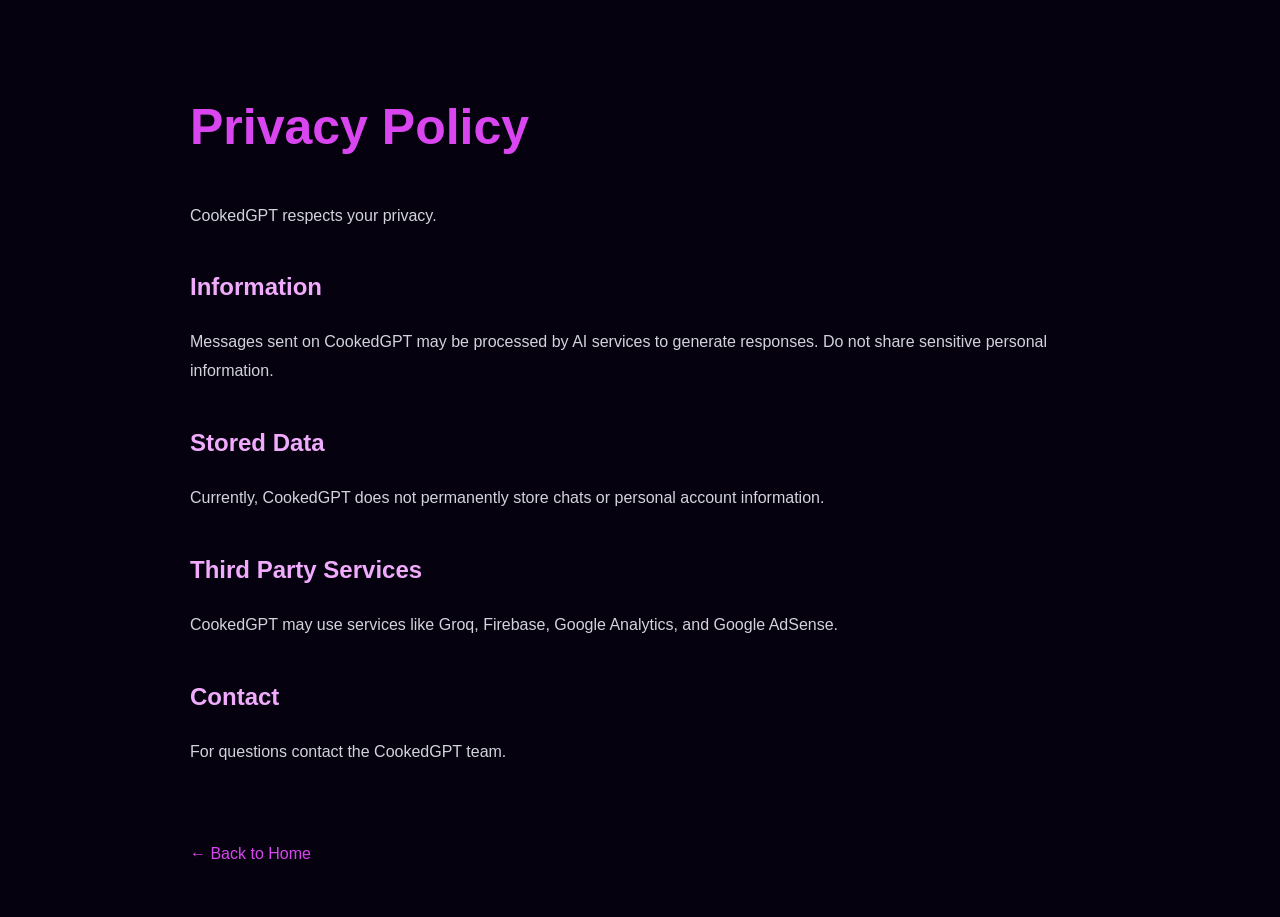
<file: templates/privacy.html>
<!DOCTYPE html>
<html lang="en">
<head>
  <meta charset="UTF-8">
  <meta name="viewport" content="width=device-width, initial-scale=1.0">
  <title>Privacy Policy - CookedGPT</title>

  <style>

    body{
      background:#06010f;
      color:white;
      font-family:Arial;
      padding:40px;
      line-height:1.8;
    }

    .container{
      max-width:900px;
      margin:auto;
    }

    h1{
      font-size:50px;
      margin-bottom:30px;
      color:#d946ef;
    }

    h2{
      margin-top:35px;
      color:#f0abfc;
    }

    p{
      color:#d1d5db;
    }

    a{
      color:#d946ef;
      text-decoration:none;
    }

  </style>

</head>
<body>

<div class="container">

<h1>Privacy Policy</h1>

<p>
CookedGPT respects your privacy.
</p>

<h2>Information</h2>

<p>
Messages sent on CookedGPT may be processed by AI services to generate responses.
Do not share sensitive personal information.
</p>

<h2>Stored Data</h2>

<p>
Currently, CookedGPT does not permanently store chats or personal account information.
</p>

<h2>Third Party Services</h2>

<p>
CookedGPT may use services like Groq, Firebase, Google Analytics, and Google AdSense.
</p>

<h2>Contact</h2>

<p>
For questions contact the CookedGPT team.
</p>

<br><br>

<a href="/">← Back to Home</a>

</div>

</body>
</html>
</file>
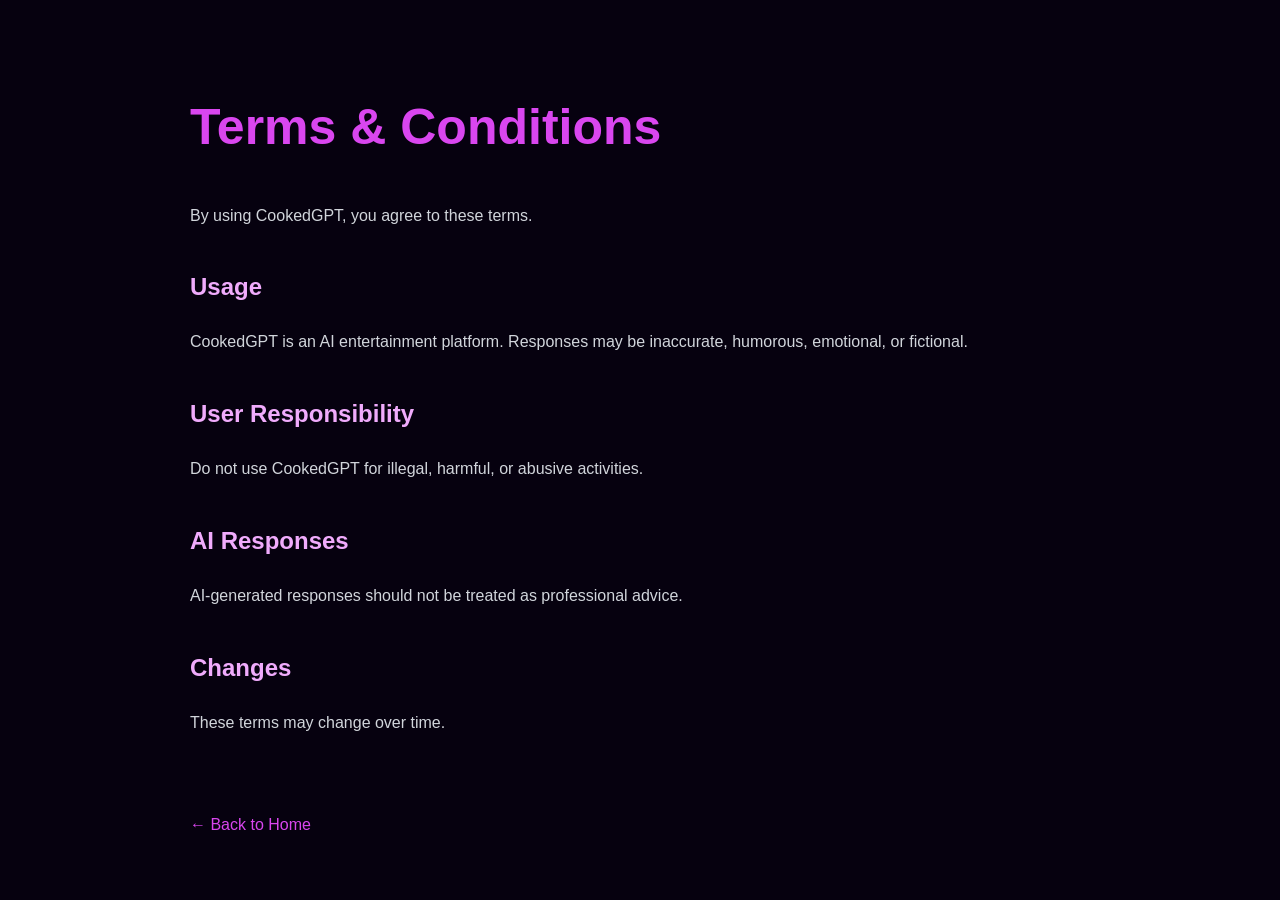
<file: templates/terms.html>
<!DOCTYPE html>
<html lang="en">
<head>
  <meta charset="UTF-8">
  <meta name="viewport" content="width=device-width, initial-scale=1.0">
  <title>Terms - CookedGPT</title>

  <style>

    body{
      background:#06010f;
      color:white;
      font-family:Arial;
      padding:40px;
      line-height:1.8;
    }

    .container{
      max-width:900px;
      margin:auto;
    }

    h1{
      font-size:50px;
      margin-bottom:30px;
      color:#d946ef;
    }

    h2{
      margin-top:35px;
      color:#f0abfc;
    }

    p{
      color:#d1d5db;
    }

    a{
      color:#d946ef;
      text-decoration:none;
    }

  </style>

</head>
<body>

<div class="container">

<h1>Terms & Conditions</h1>

<p>
By using CookedGPT, you agree to these terms.
</p>

<h2>Usage</h2>

<p>
CookedGPT is an AI entertainment platform.
Responses may be inaccurate, humorous, emotional, or fictional.
</p>

<h2>User Responsibility</h2>

<p>
Do not use CookedGPT for illegal, harmful, or abusive activities.
</p>

<h2>AI Responses</h2>

<p>
AI-generated responses should not be treated as professional advice.
</p>

<h2>Changes</h2>

<p>
These terms may change over time.
</p>

<br><br>

<a href="/">← Back to Home</a>

</div>

</body>
</html>
</file>
